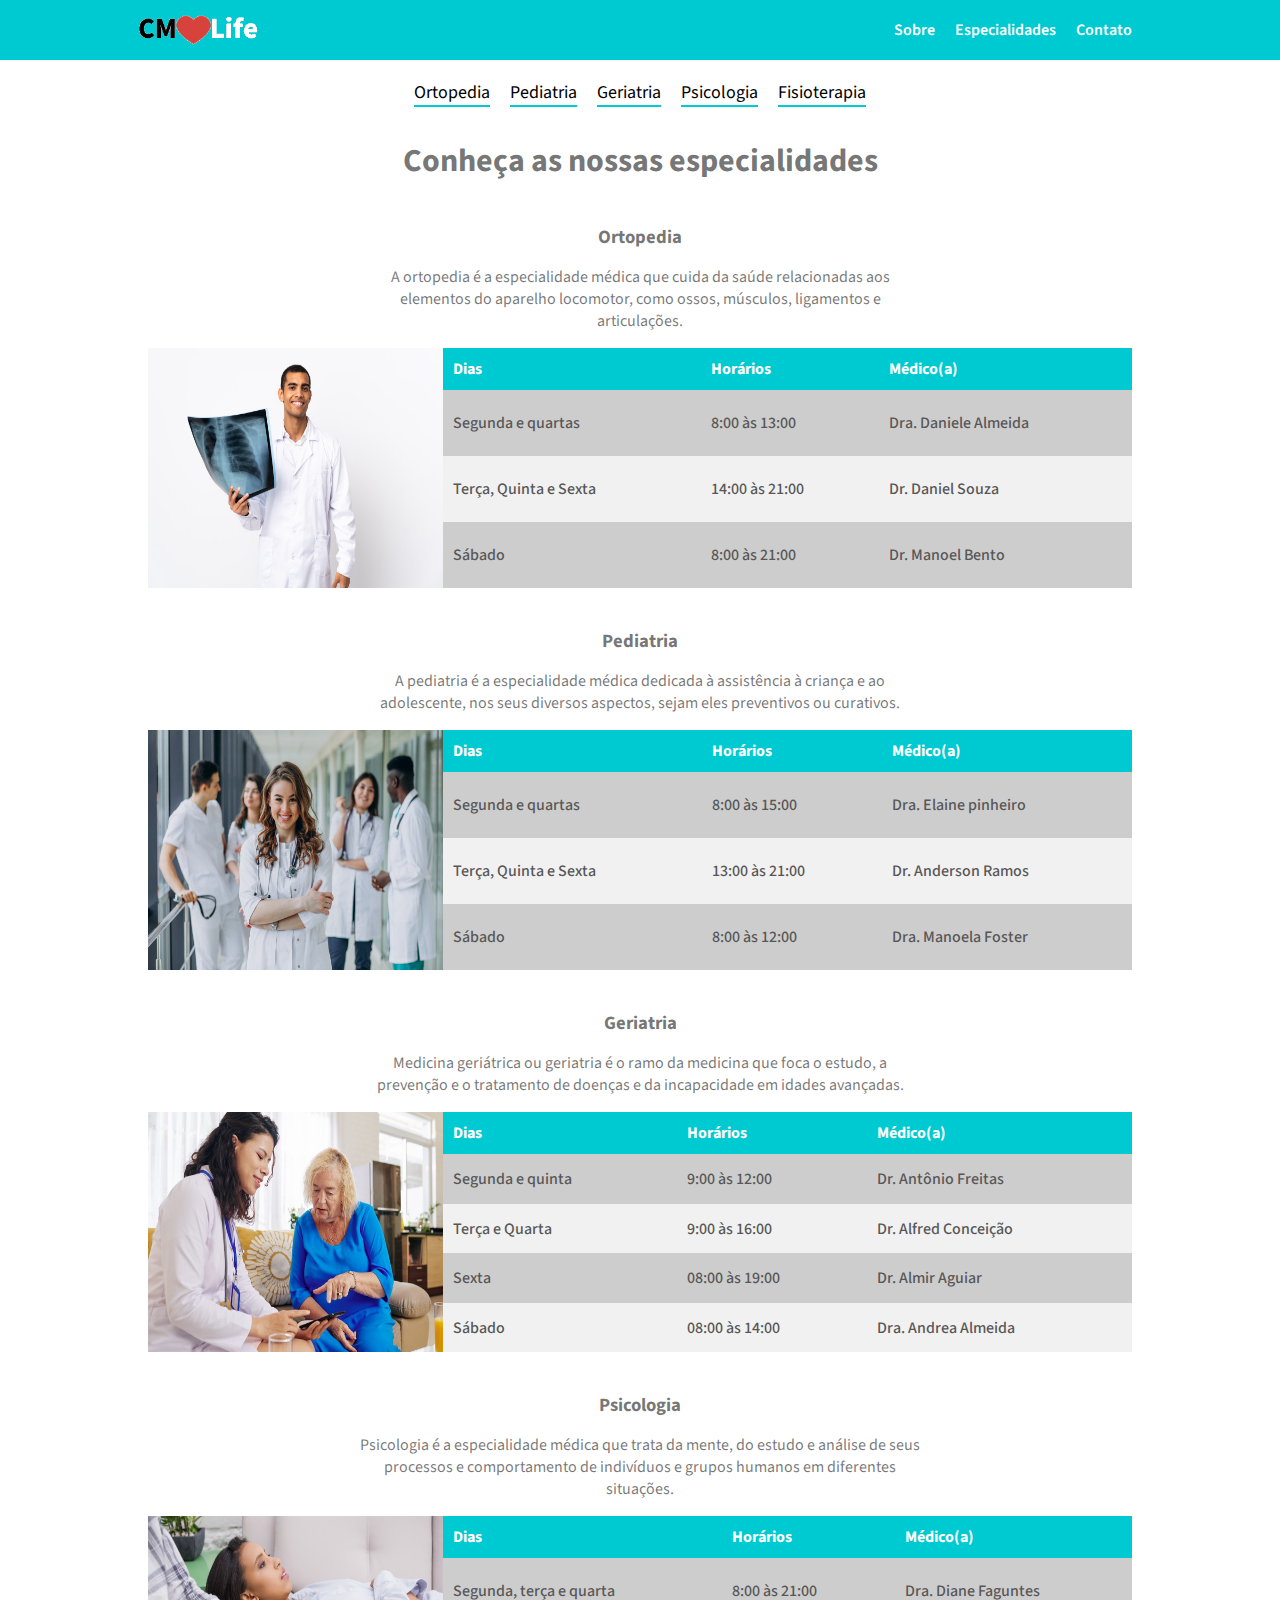
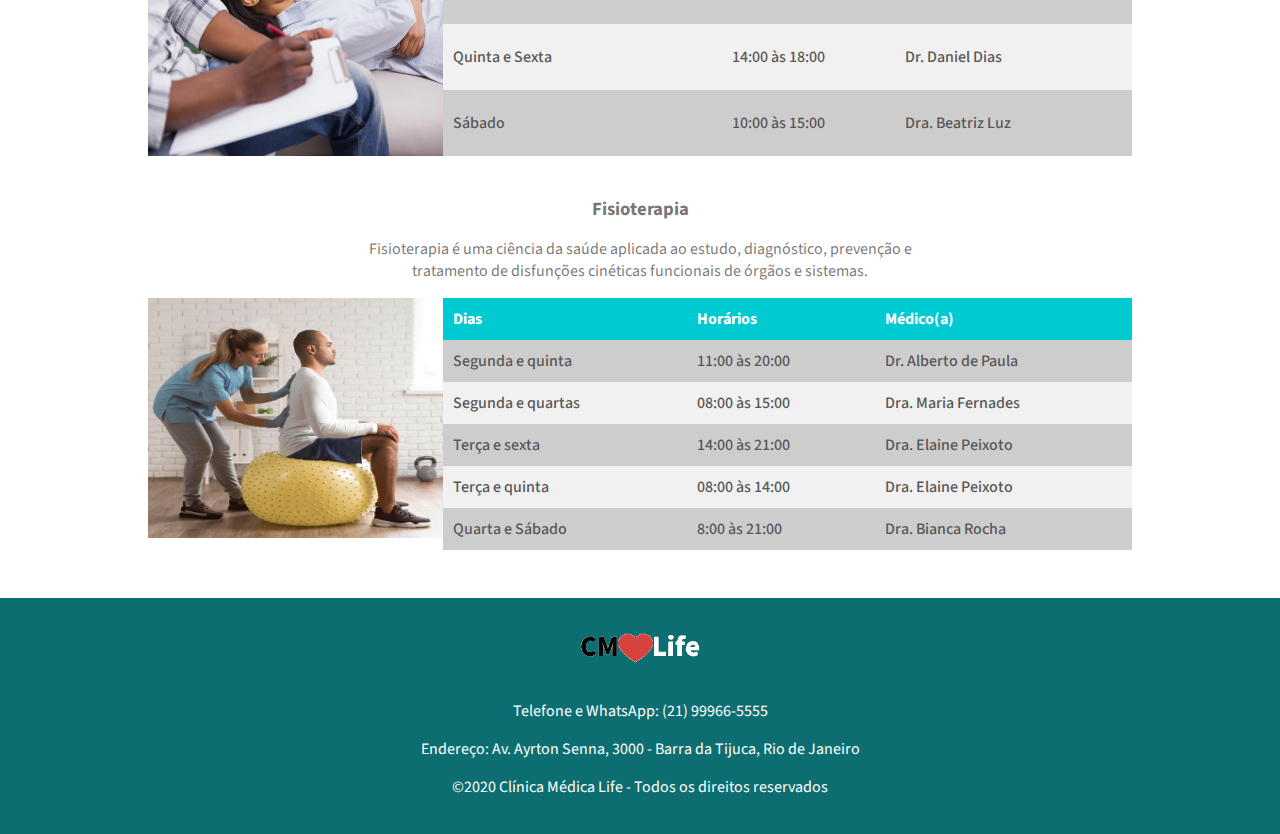
<file: clinica/especialidades.html>
<!DOCTYPE html>
<html lang="pt-BR">
<head>
  <meta charset="UTF-8">
  <meta http-equiv="X-UA-Compatible" content="IE=edge">
  <meta name="viewport" content="width=device-width, initial-scale=1.0">
  <link rel="stylesheet" href="estilo-geral.css">
  <link rel="stylesheet" href="estilo-especialidades.css">
  <link href="https://fonts.googleapis.com/css2?family=Source+Sans+Pro:ital,wght@0,200;0,300;0,400;0,600;0,700;0,900;1,200;1,300;1,400;1,600;1,700;1,900&display=swap" rel="stylesheet">
  <title>CMLife - Especialidades</title>
</head>

<body>
  <header class="topo">
    <div class="container">
      <div class="topo-titulo">
        <a href="index.html">
          <img class="topo-logo" src="./images/logo.png" alt="Logo" title="Logo">
        </a>
      </div>

      <nav class="topo-links">
        <a class="topo-link" href="index.html#sobre">Sobre</a>
        <a class="topo-link" href="especialidades.html">Especialidades</a>
        <a class="topo-link" href="index.html#contato">Contato</a>
      </nav>
    </div>
  </header>

  <main>
    <section class="conteiner-links-especialidades">
      <div class="container links-especialidades">
        <a class="link-especialidade" href="#ortopedia">Ortopedia</a>
        <a class="link-especialidade" href="#pediatria">Pediatria</a>
        <a class="link-especialidade" href="#geriatria">Geriatria</a>
        <a class="link-especialidade" href="#psicologia">Psicologia</a>
        <a class="link-especialidade" href="#fisioterapia">Fisioterapia</a>
      </div>

      <h1>Conheça as nossas especialidades</h1>
    </section>

    <section id="ortopedia" class="container sessao-especialidade">
      <div class="container-titulo">
        <h3>Ortopedia</h3>
        <p>A ortopedia é a especialidade médica que cuida da saúde relacionadas aos elementos do aparelho locomotor, como ossos, músculos, ligamentos e articulações.</p>
      </div>

      <div class="box-tabela-especialista">
          <img src="./images/ortopedia.png" alt="Imagem de um médico" title="Imagem de um médico">

          <table class="tabela-especialistas">
            <thead>
              <tr>
                <th>Dias</th>
                <th>Horários</th>
                <th>Médico(a)</th>
              </tr>
            </thead>

            <tbody>
              <tr>
                <td>Segunda e quartas</td>
                <td>8:00 às 13:00</td>
                <td>Dra. Daniele Almeida</td>
              </tr>
              <tr>
                <td>Terça, Quinta e Sexta</td>
                <td>14:00 às 21:00</td>
                <td>Dr. Daniel Souza</td>
              </tr>
              <tr>
                <td>Sábado</td>
                <td>8:00 às 21:00</td>
                <td>Dr. Manoel Bento</td>
              </tr>
            </tbody>
          </table>
      </div>
    </section>

    <section id="pediatria" class="container sessao-especialidade">
      <div class="container-titulo">
        <h3>Pediatria</h3>
        <p>A pediatria é a especialidade médica dedicada à assistência à criança e ao adolescente, nos seus diversos aspectos, sejam eles preventivos ou curativos.</p>
      </div>

      <div class="box-tabela-especialista">
          <img src="./images/pediatra2.png" alt="Imagem de uma pediatra" title="Imagem de uma pediatra">
          <table class="tabela-especialistas">
            <thead>
              <tr>
                <th>Dias</th>
                <th>Horários</th>
                <th>Médico(a)</th>
              </tr>
            </thead>

            <tbody>
              <tr>
                <td>Segunda e quartas</td>
                <td>8:00 às 15:00</td>
                <td>Dra. Elaine pinheiro</td>
              </tr>
              <tr>
                <td>Terça, Quinta e Sexta</td>
                <td>13:00 às 21:00</td>
                <td>Dr. Anderson Ramos</td>
              </tr>
              <tr>
                <td>Sábado</td>
                <td>8:00 às 12:00</td>
                <td>Dra. Manoela Foster</td>
              </tr>
            </tbody>
          </table>
      </div>
    </section>

    <section id="geriatria" class="container sessao-especialidade">
      <div class="container-titulo">
        <h3>Geriatria</h3>
        <p>Medicina geriátrica ou geriatria é o ramo da medicina que foca o estudo, a prevenção e o tratamento de doenças e da incapacidade em idades avançadas.</p>
      </div>

      <div class="box-tabela-especialista">
        <img src="./images/geriatra.png" alt="Imagem de uma geriatra" title="Imagem de uma geriatra">

        <table class="tabela-especialistas">
          <thead>
            <tr>
              <th>Dias</th>
              <th>Horários</th>
              <th>Médico(a)</th>
            </tr>
          </thead>

          <tbody>
            <tr>
              <td>Segunda e quinta</td>
              <td>9:00 às 12:00</td>
              <td>Dr. Antônio Freitas</td>
            </tr>
            <tr>
              <td>Terça e Quarta</td>
              <td>9:00 às 16:00</td>
              <td>Dr. Alfred Conceição</td>
            </tr>
            <tr>
              <td>Sexta</td>
              <td>08:00 às 19:00</td>
              <td>Dr. Almir Aguiar</td>
            </tr>
            <tr>
              <td>Sábado</td>
              <td>08:00 às 14:00</td>
              <td>Dra. Andrea Almeida</td>
            </tr>
          </tbody>
        </table>
      </div>
    </section>

    <section id="psicologia" class="container sessao-especialidade">
      <div class="container-titulo">
        <h3>Psicologia</h3>
        <p>Psicologia é a especialidade médica que trata da mente, do estudo e análise de seus processos e comportamento de indivíduos e grupos humanos em diferentes situações.</p>
      </div>

      <div class="box-tabela-especialista">
          <img src="./images/psicologo.png" alt="Imagem de um psicólogo" title="Imagem de um psicólogo">
          <table class="tabela-especialistas">
            <thead>
              <tr>
                <th>Dias</th>
                <th>Horários</th>
                <th>Médico(a)</th>
              </tr>
            </thead>

            <tbody>
              <tr>
                <td>Segunda, terça e quarta</td>
                <td>8:00 às 21:00</td>
                <td>Dra. Diane Faguntes</td>
              </tr>
              <tr>
                <td>Quinta e Sexta</td>
                <td>14:00 às 18:00</td>
                <td>Dr. Daniel Dias</td>
              </tr>
              <tr>
                <td>Sábado</td>
                <td>10:00 às 15:00</td>
                <td>Dra. Beatriz Luz</td>
              </tr>
            </tbody>
          </table>
      </div>
    </section>

    <section id="fisioterapia" class="container sessao-especialidade">
      <div class="container-titulo">
        <h3>Fisioterapia</h3>
        <p>Fisioterapia é uma ciência da saúde aplicada ao estudo, diagnóstico, prevenção e tratamento de disfunções cinéticas funcionais de órgãos e sistemas.</p>
      </div>

      <div class="box-tabela-especialista">
          <img src="./images/fisioterapia.png" alt="Imagem de uma fisioterapeuta" title="Imagem de uma fisioterapeuta">
          <table class="tabela-especialistas">
            <thead>
              <tr>
                <th>Dias</th>
                <th>Horários</th>
                <th>Médico(a)</th>
              </tr>
            </thead>

            <tbody>
              <tr>
                <td>Segunda e quinta</td>
                <td>11:00 às 20:00</td>
                <td>Dr. Alberto de Paula</td>
              </tr>
              <tr>
                <td>Segunda e quartas</td>
                <td>08:00 às 15:00</td>
                <td>Dra. Maria Fernades</td>
              </tr>
              <tr>
                <td>Terça e sexta</td>
                <td>14:00 às 21:00</td>
                <td>Dra. Elaine Peixoto</td>
              </tr>
              <tr>
                <td>Terça e quinta</td>
                <td>08:00 às 14:00</td>
                <td>Dra. Elaine Peixoto</td>
              </tr>
              <tr>
                <td>Quarta e Sábado</td>
                <td>8:00 às 21:00</td>
                <td>Dra. Bianca Rocha</td>
              </tr>
            </tbody>

          </table>
      </div>
    </section>
  </main>

  <footer>
    <div class="container">
      <img class="topo-logo" src="./images/logo.png" alt="Logo" title="Logo">

      <p>
        Telefone e WhatsApp: (21) 99966-5555
      </p>

      <p>
        Endereço: Av. Ayrton Senna, 3000 - Barra da Tijuca, Rio de Janeiro
      </p>

      <p>
        ©2020 Clínica Médica Life  - Todos os direitos reservados
      </p>
    </div>
  </footer>
</body>
</html>
</file>
<file: clinica/estilo-geral.css>
*{
  box-sizing: border-box;
  font-family: 'Source Sans Pro', sans-serif;
}
body {
  margin: 0;
  padding: 0;
  background-color: #fff;
}

main {
  color: #0000008c;
  margin-bottom: 60px;
}
.container {
  max-width: 1024px;
  margin: 0 auto;
}
.container-titulo {
  max-width: 600px;
  margin: 0 auto;
  text-align: center;
}
.container-titulo h2, .container-titulo h3 {
  margin:0;
}


/* Início CSS Topo */
  .topo {
    background-color: #00cad1;
    width: 100%;
  }
  .topo .container {
    display: flex;
    align-items: center;
    justify-content: space-between;
    width: 100%;
    min-height: 60px;
    padding: 0 10px;
    margin: 0 auto;
  }

  .topo-titulo {
    font-weight: 600;
    font-size: 28px;
    color: #fff;
    display: flex;
    justify-content: center;
    align-items: center;
  }
  .topo-titulo a {
    display: flex;
  }

  .topo-logo {
    height: 60px;
  }

  .topo-links{
    display: flex;
  }
  .topo-link{
    padding: 10px;
    text-decoration: none;
    color: #fff;
    font-weight: 600;

  }
  .topo-link:hover {
    color: #004b4c;
  }

  @media (max-width: 425px) {
    .topo .container { flex-direction: column; }
    .topo-titulo { margin: 10px 0; }
    .topo-links { width: 100%; border-top: 1px solid #009fa5; justify-content: space-around;}
  }
/* Fim CSS Topo */



/* Início CSS Rodapé */
  footer {
    background-color: #0d6e71;
    color: #fff;
    padding: 20px;
  }
  footer .container {
    text-align: center;
  }
/* Fim CSS Rodapé */
</file>
<file: clinica/estilo-especialidades.css>
.sessao-especialidade {
    margin-top: 40px;
  }
  
  .container-titulo {
    padding: 0 20px;
  }
  
  .conteiner-links-especialidades {
    padding: 0 20px;
    text-align: center;
  }
  
  .links-especialidades{
    display: flex;
    justify-content: center;
    flex-wrap: wrap;
    margin-top: 20px;
    text-align: center;
  }
  
  .link-especialidade{
    text-decoration: none;
    color: #000;
    border-bottom: 2px solid #00cad1;
    margin: 0 10px 10px;
    font-size: 18px;
  }
  
  .link-especialidade:hover{
    color: #0d6e71;
  }
  
  .box-tabela-especialista {
    display: flex;
    height: 240px;
    padding: 0 20px;
  }
  
  .box-tabela-especialista img {
    width: 30%;
    height: 100%;
  }
  
  .tabela-especialistas {
    border-spacing: 0;
    text-align: left;
    width: 70%;
    height: 100%;
  }
  
  .tabela-especialistas thead tr {
    background-color: #00cad1;
    color: #fff;
  }
  
  .tabela-especialistas tr {
    background-color: #f1f1f1;
    color: #585757;
    font-weight: 500;
  }
  
  .tabela-especialistas tbody tr:nth-of-type(2n+1) {
    background-color: #cdcdcd;
    border: 1px solid #f1f1f1;
  }
  
  .tabela-especialistas th, .tabela-especialistas td  {
    padding: 10px;
  }
  
  @media (max-width: 768px) {
    .box-tabela-especialista img {
      display: none;
    }
  
    .tabela-especialistas {
      width: 100%;
    }
  
    .box-tabela-especialista {
      height: auto;
      justify-content: center;
    }
  }
  
  @media ( max-width: 425px) {
    .box-tabela-especialista {
      padding: 0;
    }
  }
</file>
